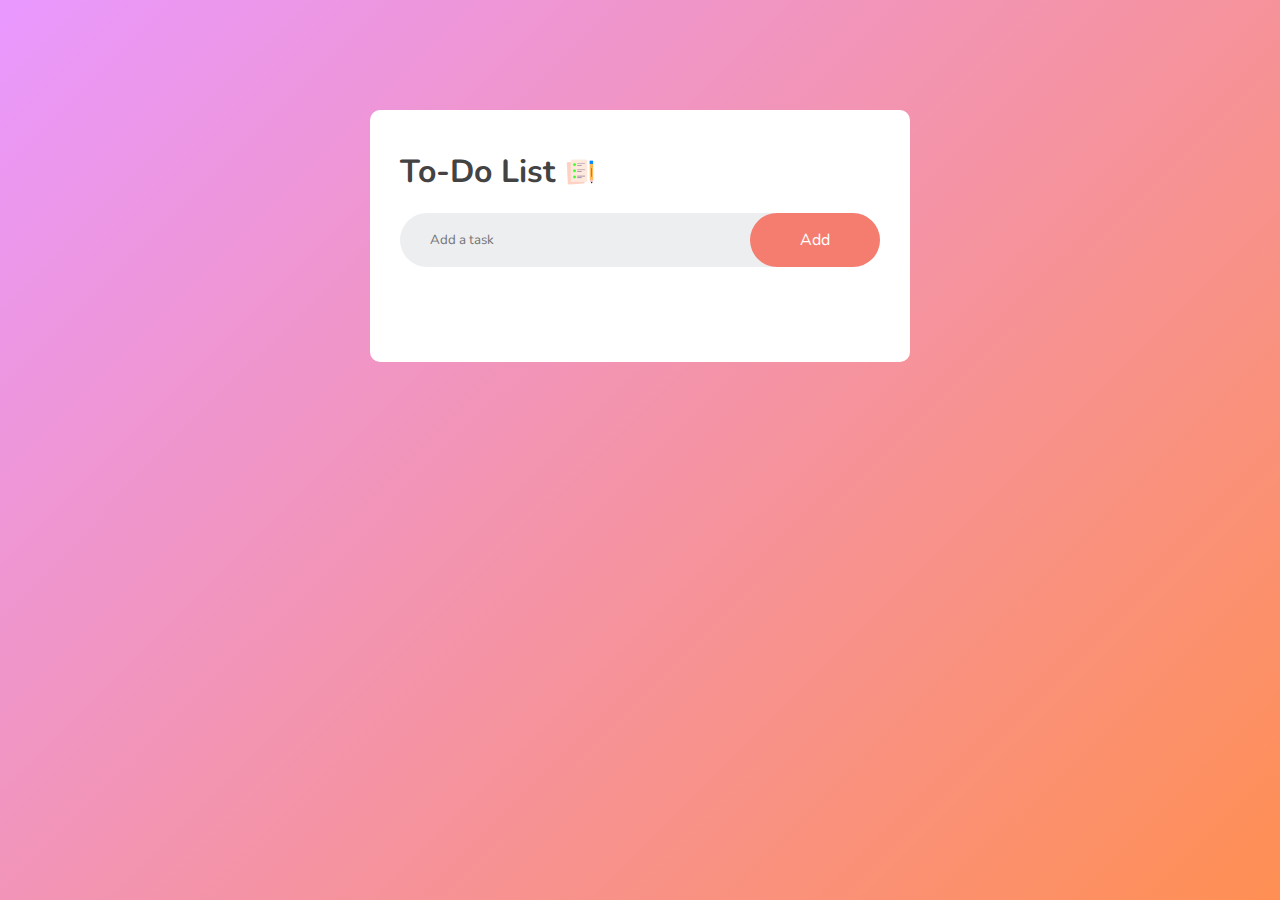
<file: Todo App/index.html>
<!DOCTYPE html>
<html>
  <head>
    <meta charset="utf-8" />
    <meta http-equiv="X-UA-Compatible" content="IE=edge" />
    <title>To-Do App</title>
    <meta name="viewport" content="width=device-width, initial-scale=1" />
    <link rel="stylesheet" href="styles.css" />
    <link rel="preconnect" href="https://fonts.googleapis.com" />
    <link rel="preconnect" href="https://fonts.gstatic.com" crossorigin />
    <link
      href="https://fonts.googleapis.com/css2?family=Nunito:wght@400;700&display=swap"
      rel="stylesheet"
    />
  </head>
  <body>
    <div class="container">
      <div class="todo-app">
        <h1 class="title">To-Do List <img src="assets/icon.png" /></h1>
        <div class="row">
          <input id="input-box" type="text" placeholder="Add a task" />
          <button onclick="addTask()">Add</button>
        </div>
        <ul id="list-container"></ul>
      </div>
    </div>

    <script src="app.js" async defer></script>
  </body>
</html>
</file>
<file: Todo App/styles.css>
* {
  margin: 0;
  padding: 0;
  font-family: "Nunito", sans-serif;
  box-sizing: border-box;
}

.container {
  width: 100%;
  min-height: 100vh;
  background: linear-gradient(135deg, #e998ff, #ff8f53);
  padding: 0.625rem;
}

.todo-app {
  width: 100%;
  max-width: 33.75rem;
  background-color: white;
  margin: 6.25rem auto 1.25rem;
  padding: 2.5rem 1.875rem 4.375rem;
  border-radius: 0.625rem;
}

.title {
  color: #434343;
  display: flex;
  align-items: center;
  margin-bottom: 1.25rem;
  font-weight: 700;
}

img {
  width: 1.875rem;
  margin-left: 0.625rem;
}

.row {
  display: flex;
  justify-content: space-between;
  align-items: center;
  background-color: #edeef0;
  border-radius: 1.875rem;
  padding-left: 1.25rem;
  margin-bottom: 1.5625rem;
}

#input-box {
  flex: 1;
  border: none;
  outline: none;
  background: transparent;
  padding: 0.625rem;
}

button {
  border: none;
  outline: none;
  padding: 1rem 3.125rem;
  background: #f47d70;
  color: white;
  font-size: 1rem;
  cursor: pointer;
  border-radius: 3.125rem;
}

ul li {
  position: relative;
  list-style: none;
  font-size: 1.0625rem;
  padding: 0.75rem 2.5rem 0.75rem 3.125rem;
  user-select: none;
  cursor: pointer;
}

ul li::before {
  content: "";
  position: absolute;
  height: 1.75rem;
  width: 1.75rem;
  border-radius: 50%;
  background-image: url(assets/unchecked.png);
  background-size: cover;
  background-position: center;
  top: 0.75rem;
  left: 0.5rem;
}

.checked {
  cursor: pointer;
  color: #888888;
  text-decoration: line-through;
}

.checked::before {
  background-image: url(assets/checked.png);
}

span {
  position: absolute;
  right: 0;
  top: 0.3125rem;
  width: 2.5rem;
  height: 2.5rem;
  font-size: 1.375rem;
  color: #555;
  line-height: 2.5rem;
  text-align: center;
  border-radius: 50%;
}

span:hover {
  background-color: #edeef0;
}
</file>
